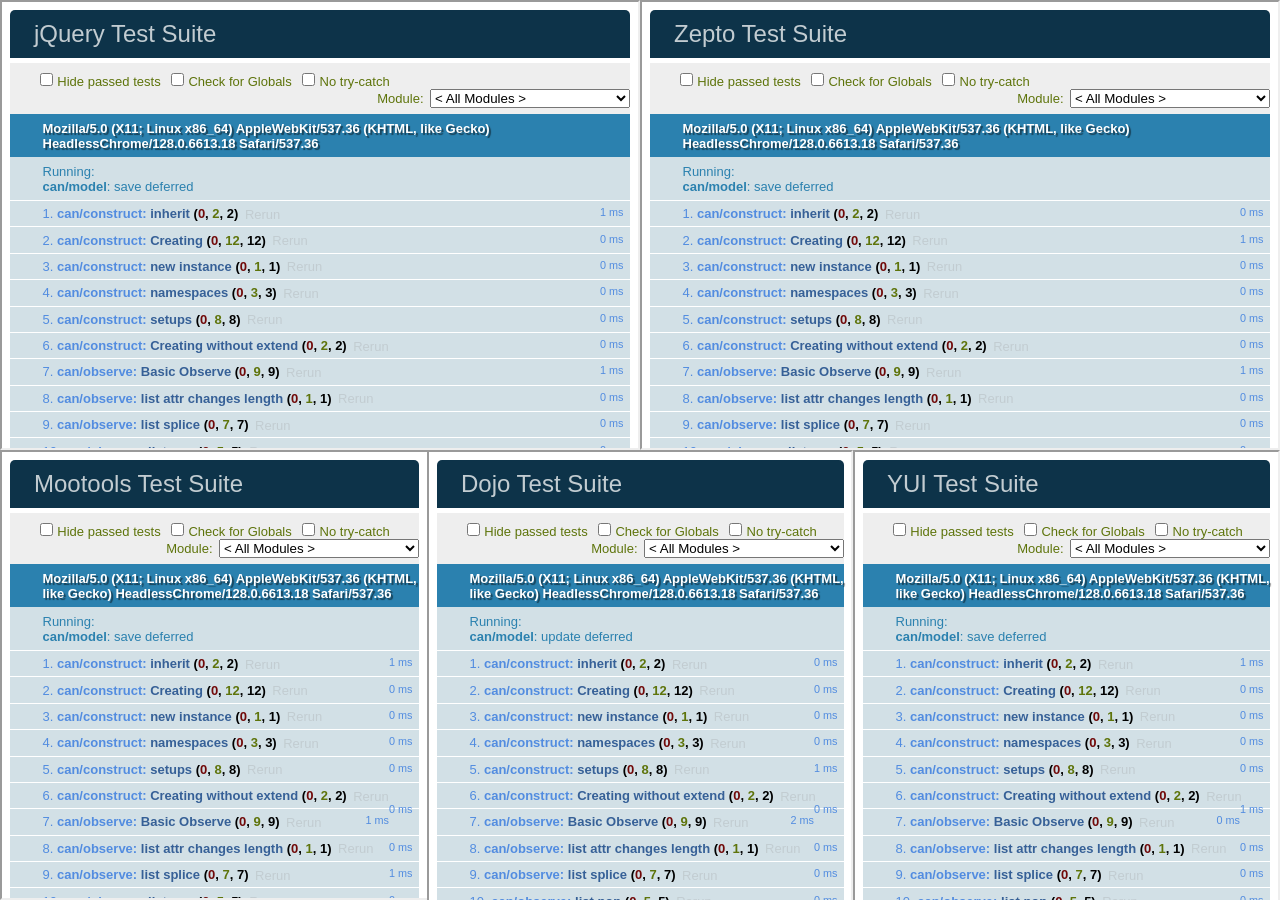
<file: leaa/static/can/test/index.html>
<!DOCTYPE html>
<html>
<head>
	<style>
		* {
			-moz-box-sizing: border-box;
			-webkit-box-sizing: border-box;
			box-sizing: border-box;
			padding: 0;
			margin: 0;
		}

		html {
			height: 700px;
			height: 100%;
		}

		body {
			height: 100%;
		}

		iframe {
			float: left;
			width: 33.333%;
			height: 50%;
		}

		#jquery, #zepto {
			width: 50%;
		}

		#mootools {
			border-right: 0;
		}

		#dojo {
			border-bottom: 0;
		}

		#yui {
			border-bottom: 0;
		}
	</style>
	<title>Test... EVERYTHING</title>
</head>
<body>
<iframe src="jquery.html" id="jquery"></iframe>
<iframe src="zepto.html" id="zepto"></iframe>
<iframe src="mootools.html" id="mootools"></iframe>
<iframe src="dojo.html" id="dojo"></iframe>
<iframe src="yui.html" id="yui"></iframe>
</body>
</html>
</file>
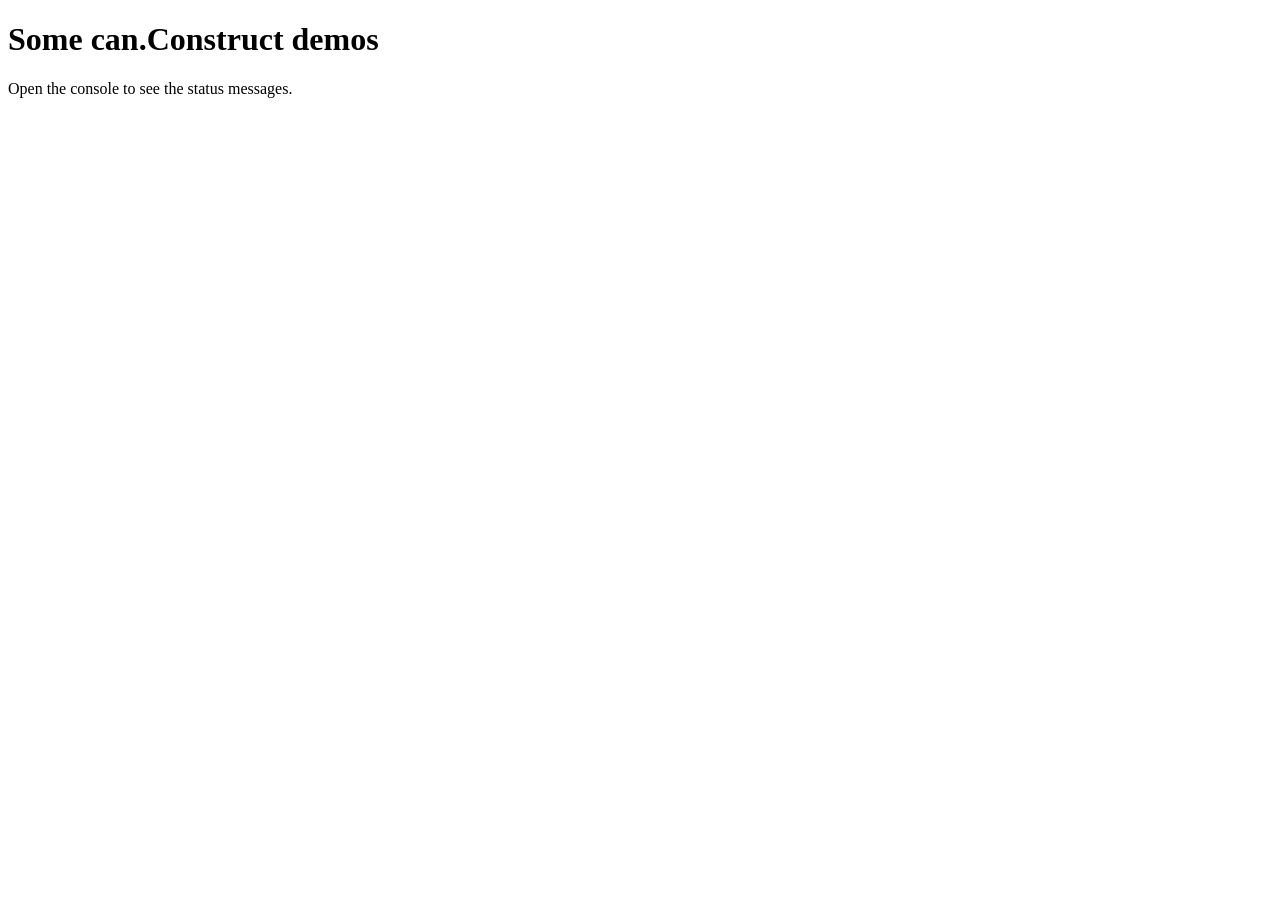
<file: leaa/static/can/construct/construct.html>
<!DOCTYPE html>
<html lang="en">
    <head>
        <title>can.Construct Demo</title>
    </head>
    <body>
	<h1>Some can.Construct demos</h1>
	<p>Open the console to see the status messages.</p>
	<script type='text/javascript' src='../lib/steal/steal.js'></script>
	<script type='text/javascript' id="demo-source">
		console.log("HERE")
		steal(function() {
			steal.config({
				root: '../'
			});
		}).then('can/construct', function(Construct){
			var Animal = Construct({
				breathe : function () {
					console.log('Breathing');
				}
			});

			var man = new Animal();
			man.breathe(); // -> Breathing
			man instanceof Animal //-> true

			Dog = Animal({
				bark : function () {
					console.log('Woof!');
				}
			});

			var dog = new Dog;
			dog.bark(); // Woof!
			dog.breathe(); // Breathing

			var Person = Construct({
				init : function (name) {
					this.name = name;
				},
				speak : function () {
					return "I am " + this.name + ".";
				}
			});

			var payal = new Person("Payal");
			console.log(payal.speak()); // -> I am Payal.

			var Person = Construct({
				count : 0
			}, {
				init : function(name) {
					this.name = name;
					this.constructor.count++;
				}
			});

			var justin = new Person('Justin'),
				brian = new Person('Brian');
			console.log(Person.count); // -> 2

			Construct("Bitovi.Person", {
				init : function(name) {
					this.name = name;
				}
			});

			console.log(Bitovi.Person.shortName); // -> 'Person'
			console.log(Bitovi.Person.fullName);  //-> 'Bitovi.Person'
			console.log(Bitovi.Person.namespace); //-> Bitovi

			var person = new Bitovi.Person();
			console.log(person.constructor.shortName); // -> 'Person'
		});
	</script>
    </body>
</html>
</file>
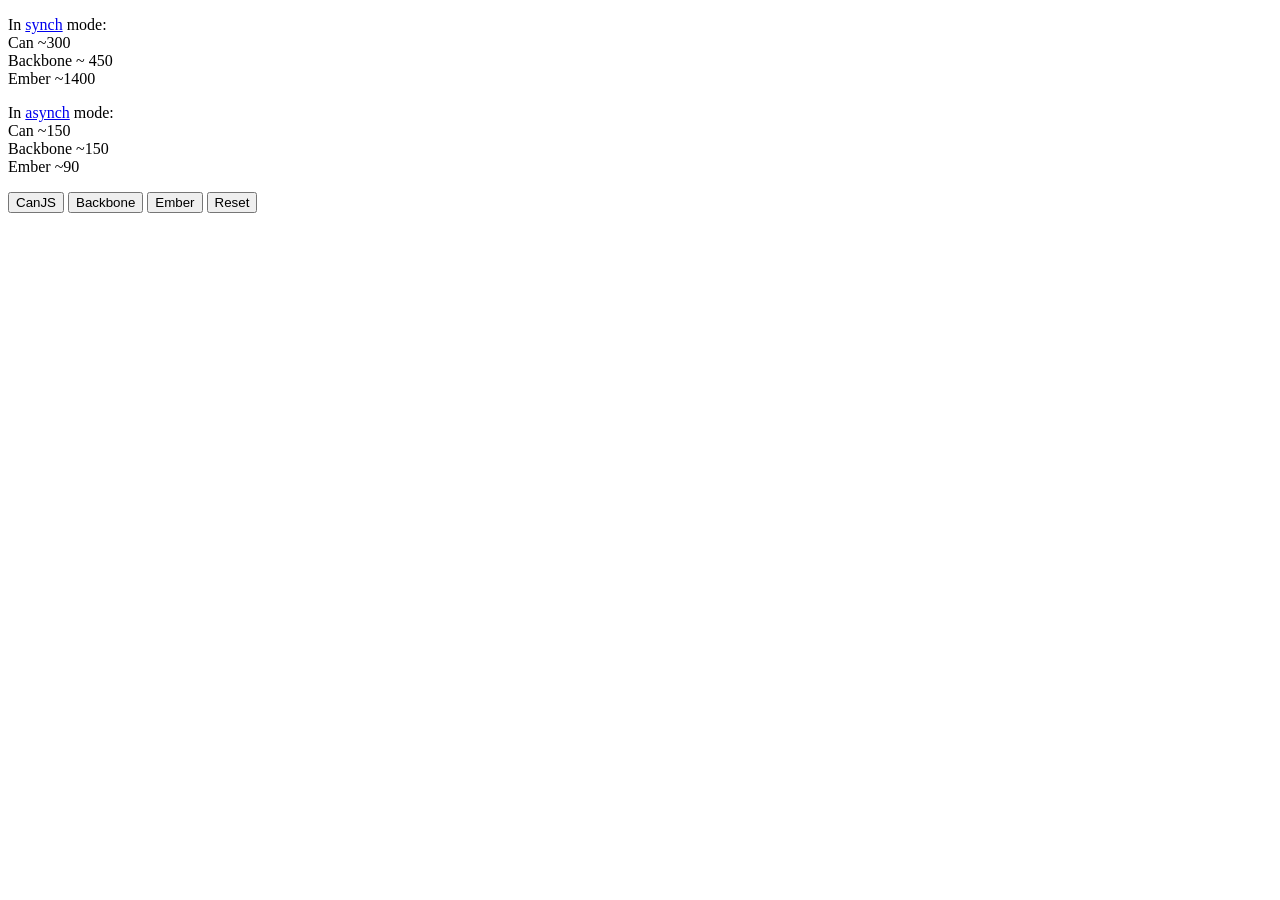
<file: leaa/static/can/control/perf.html>
<!DOCTYPE HTML>
<html lang="en">
<head>
		<title>Playground</title>
</head>
<style type="text/css">
  body { font-family: verdana } .tabs { padding: 0px; margin: 0px; } .tabs li { float:
  left; padding: 10px; background-color: #F6F6F6; list-style: none; margin-left: 10px;
  } .tabs li a { color: #1C94C4; font-weight: bold; text-decoration: none; } .tabs
  li.active a { color: #F6A828; cursor: default; } .tab { border: solid 1px #F6A828;
  } /* clearfix from jQueryUI */ .ui-helper-clearfix:after { content: "."; display:
  block; height: 0; clear: both; visibility: hidden; } .ui-helper-clearfix { display:
  inline-block; } /* required comment for clearfix to work in Opera \*/ * html .ui-helper-clearfix
  { height:1%; } .ui-helper-clearfix { display:block; } /* end clearfix */
</style>
<body>
	<p>In <a href="http://jsperf.com/tabs-timing-test/6" target="_blank">synch</a> mode:<br>Can ~300<br>Backbone ~ 450<br>Ember ~1400</p>
	<p>In <a href="http://jsperf.com/tabs-timing-test/4" target="_blank">asynch</a> mode:<br>Can ~150<br>Backbone ~150<br>Ember ~90</p>
<button id="doCan">CanJS</button>
<button id="doBackbone">Backbone</button>
<button id="doEmber">Ember</button>
<button id="reset">Reset</button>
<div id="container"></div>
<script src="http://ajax.googleapis.com/ajax/libs/jquery/1.7.2/jquery.min.js"></script>
<script src="http://canjs.us/release/latest/can.jquery.js"></script>
<script src="http://cloud.github.com/downloads/emberjs/ember.js/ember-0.9.7.1.min.js"></script>
<script src="http://cloud.github.com/downloads/SteveSanderson/knockout/knockout-2.1.0.js"></script>
<script src="http://underscorejs.org/underscore-min.js"></script>
<script src="http://backbonejs.org/backbone-min.js"></script>
<script type="text/x-handlebars" data-template-name="emberTpl">
<div class="wrapper">  
<ul class="tabs ui-helper-clearfix">
    <li>
      <a href="#">Tab 1</a>
    </li>
    <li>
      <a href="#">Tab 2</a>
    </li>
    <li>
      <a href="#">Tab 3</a>
    </li>
  </ul>
  <div class="tab">
    Tab 1 Content
  </div>
  <div class="tab">
    Tab 2 Content
  </div>
  <div class="tab">
    Tab 3 Content
  </div>
</div>
</script>
<div style="display: none">
<div id="tabView">
<ul class="tabs ui-helper-clearfix">
    <li>
      <a href="#">Tab 1</a>
    </li>
    <li>
      <a href="#">Tab 2</a>
    </li>
    <li>
      <a href="#">Tab 3</a>
    </li>
  </ul>
  <div class="tab">
    Tab 1 Content
  </div>
  <div class="tab">
    Tab 2 Content
  </div>
  <div class="tab">
    Tab 3 Content
  </div>
</div>
</div>
<script>
    var container = $('#container'),
          tabView = $('#tabView').html(),
          runs = 100;
    
      var CanTabs = can.Control({
        init: function(el) {
    
          // activate the first tab
          this.element.find('li:first').addClass('active');
    
          // hide the other tabs
          var self = this;
          this.element.find('li:gt(0)').each(function() {
            self.tab($(this)).hide();
          });
        },
    
        // helper function finds the tab for a given li
        tab: function(li) {
          return this.element.find('.tab:eq(' + li.index() + ')');
        },
    
        // hides old active tab, shows new one
        'li click': function(el, ev) {
          ev.preventDefault();
          this.tab(this.element.find('.active').removeClass('active')).hide();
          this.tab(el.addClass('active')).show();
        }
      });
    
      var BBTabs = Backbone.View.extend({
        events: {
          'click li': 'activate'
        },
    
        render: function() {
          this.$el.find('li:first').addClass('active');
    
          var self = this;
          this.$el.find('li:gt(0)').each(function() {
            self.tab($(this)).hide();
          });
        },
    
        tab: function(li) {
          return this.$el.find('.tab:eq(' + li.index() + ')');
        },
    
        activate: function(ev) {
          ev.originalEvent.preventDefault();
          this.tab(this.$el.find('.active').removeClass('active')).hide();
          this.tab($(ev.currentTarget).addClass('active')).show();
        }
      });
    
    App = Ember.Application.create();
    App.Tabs = Em.View.extend({
        templateName: "emberTpl",
        id: "df",
        didInsertElement: function(){
                var el = $(Ember.get(this, 'element')),
                        tab = Ember.get(this, 'tab'),
                        self = this;
                el.find('li:first').addClass('active');
                el.find('li:gt(0)').each(function(){
                        tab.apply(self, [$(this)]).hide();
                });
        },
        tab: function(li){
                var el = this.$('.wrapper');
                return el.find('.tab:eq(' + li.index() + ')');
        },
        click: function(e){
                var el = this.$('.wrapper'),
                        li = $(e.target).parent(),
                        tab = Ember.get(this, 'tab');
                if(li.is('li')) {
                        tab.apply(this, [el.find('.active').removeClass('active')]).hide();
                        tab.apply(this, [li.addClass('active')]).show();
                }
        }
    });
  	function doCan() {
  		for(i = 0; i < runs; i++) {
  			var el = container.append('<div>').children(':last').append(tabView);
          	new CanTabs(el);
      	}
  	}
    
	function doBackbone() {
  		for(i = 0; i < runs; i++) {
			var el = container.append('<div>').children(':last').append(tabView);     
			new BBTabs({
				el: el
			}).render();
		}
	}
	function doEmber() {
  		for(i = 0; i < runs; i++) {
			App.Tabs.create().appendTo('#container');
		}
	}

  window.reset = function() {
    $('#container').html('')
  };
  $(function(){
  	$('#doCan').on('click', function(){
  		window.doCan();
  	})
  	$('#doBackbone').on('click', function(){
  		window.doBackbone();
  	})
  	$('#doEmber').on('click', function(){
  		window.doEmber();
  	})
  	$('#reset').on('click', function(){
  		window.reset();
  	})
  })
</script>
</body>
</html>
</file>
